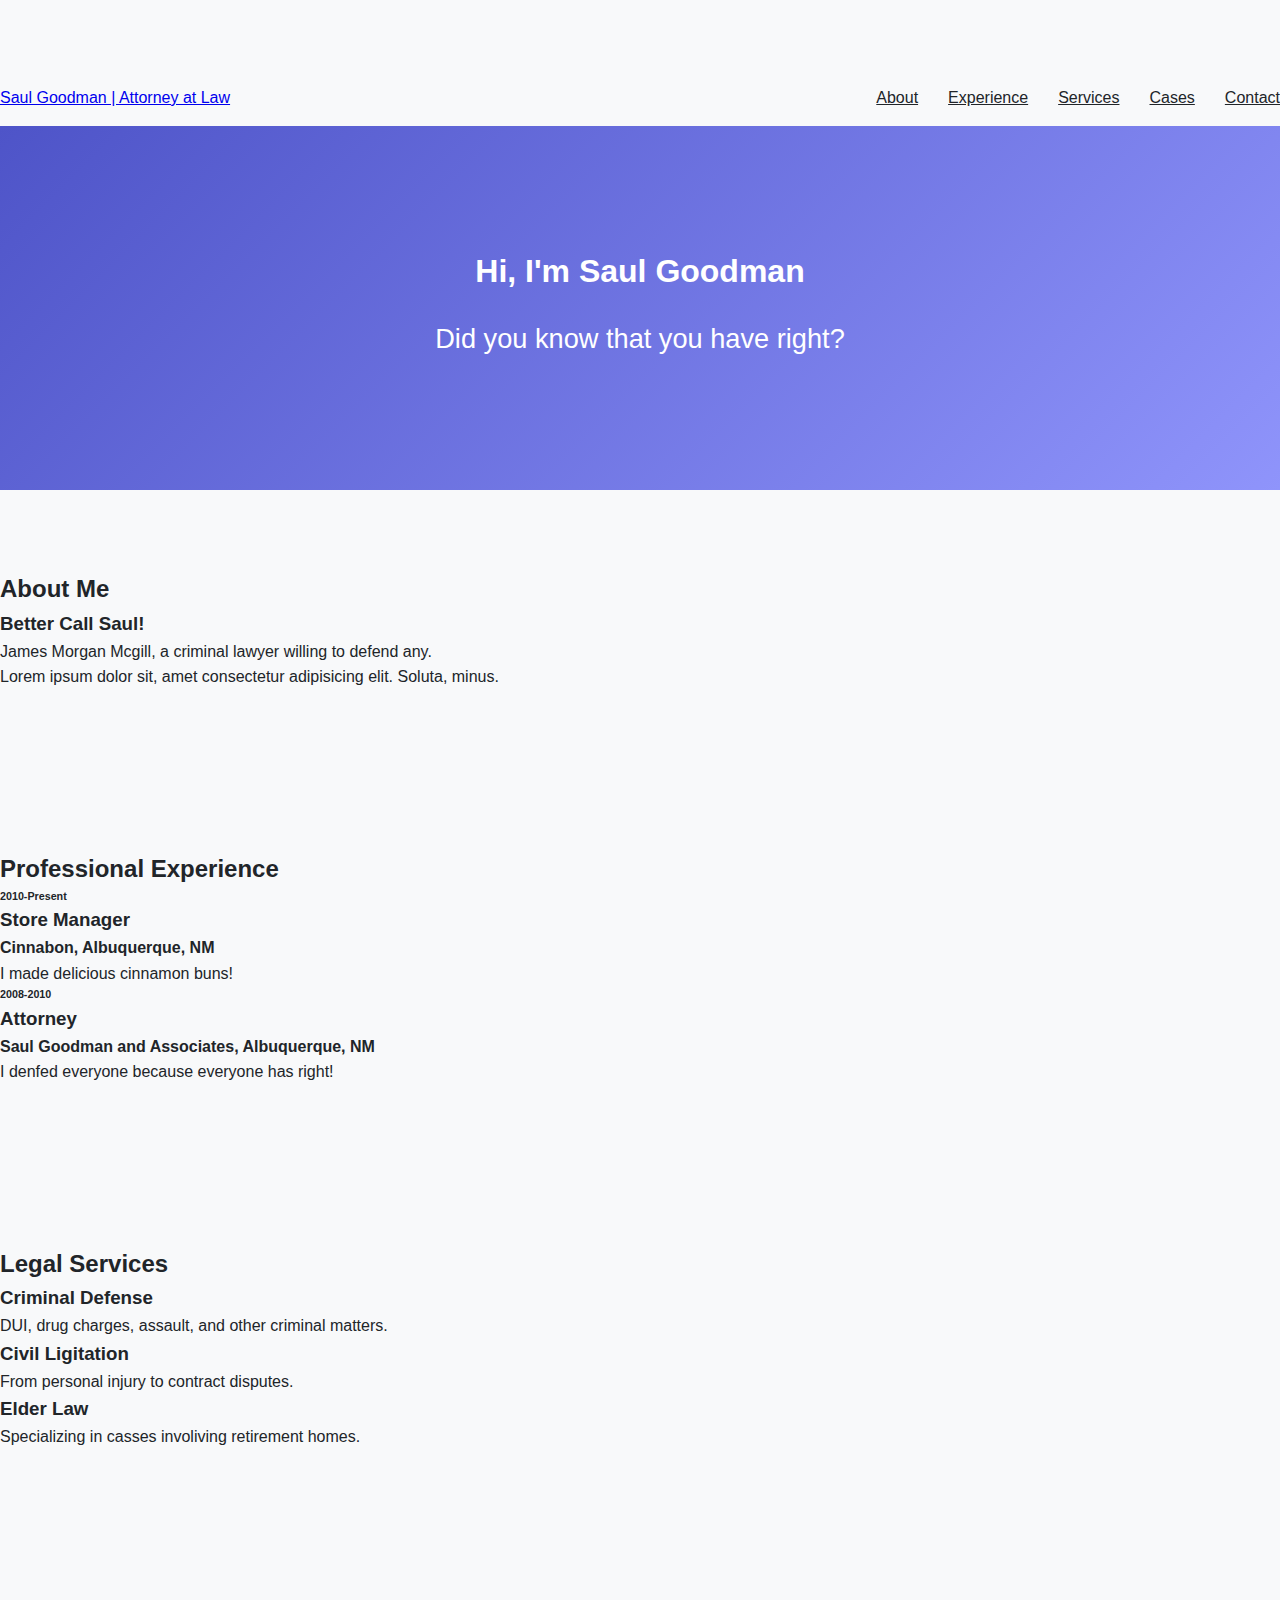
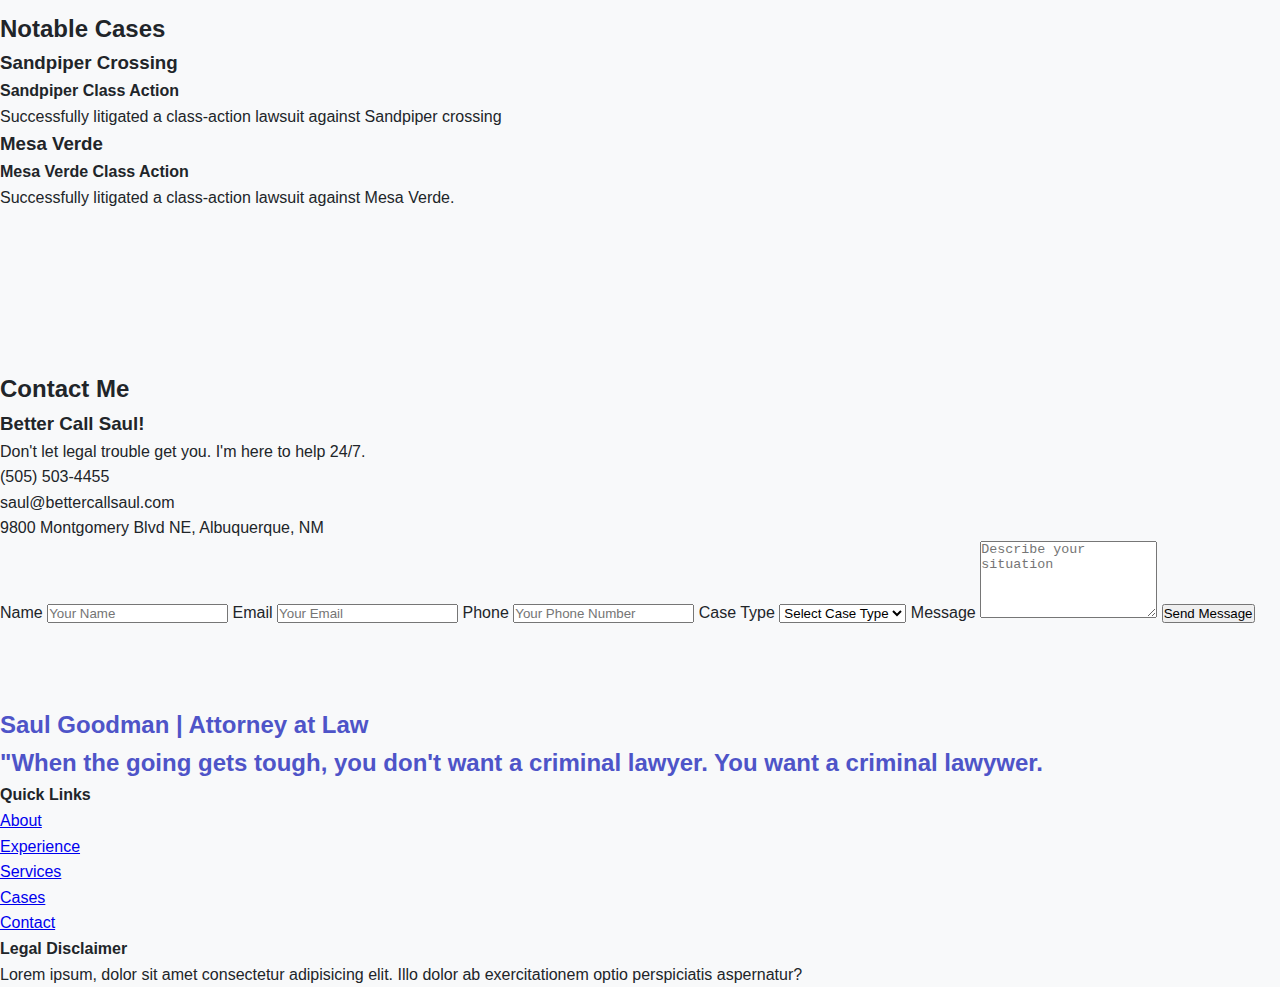
<file: work from workshop/index.html>
<!DOCTYPE html>
<html lang="en">
<head>
    <meta charset="UTF-8">
    <meta name="viewport" content="width=device-width, initial-scale=1.0">
    <title>Saul Goodman | Attorney at Law</title>
    <link rel="stylesheet" href="styles.css">
</head>
<body>
    <nav>
        <a href="#">Saul Goodman | Attorney at Law</a>
        <ul class="nav-links">
            <li><a href="#about">About</a></li>
            <li><a href="#experience">Experience</a></li>
            <li><a href="#skills">Services</a></li>
            <li><a href="#projects">Cases</a></li>
            <li><a href="#contact">Contact</a></li>
        </ul>
    </nav>
    <section id="hero">
        <h1>Hi, I'm Saul Goodman</h1>
        <p>Did you know that you have right? </p>
    </section>
    <section id="about">
        <h2>About Me</h2>
        <h3>Better Call Saul!</h3>
        <p>James Morgan Mcgill, a criminal lawyer willing to defend any.</p>
        <p>Lorem ipsum dolor sit, amet consectetur adipisicing elit. Soluta, minus.</p>
    </section>
    <section id="experience">
        <h2>Professional Experience</h2>
        <div class="experience-item">
            <h6>2010-Present</h6>
            <h3>Store Manager</h3>
            <h4>Cinnabon, Albuquerque, NM</h4>
            <p>I made delicious cinnamon buns!</p>
        </div>
        <div class="experience-item">
            <h6>2008-2010</h6>
            <h3>Attorney</h3>
            <h4>Saul Goodman and Associates, Albuquerque, NM</h4>
            <p>I denfed everyone because everyone has right!</p>
        </div>
    </section>
    <section id="skills">
        <h2>Legal Services</h2>
        <div class="skills-container">
            <h3>Criminal Defense</h3>
            <p>DUI, drug charges, assault, and other criminal matters.</p>
        </div>
        <div class="skills-container">
            <h3>Civil Ligitation</h3>
            <p>From personal injury to contract disputes.</p>
        </div>
        <div class="skills-container">
            <h3>Elder Law</h3>
            <p>Specializing in casses involiving retirement homes.</p>
        </div>
    </section>
    <section id="projects">
        <h2>Notable Cases</h2>
        <div class="project-contents">
            <h3>Sandpiper Crossing</h3>
            <h4>Sandpiper Class Action</h4>
            <p>Successfully litigated a class-action lawsuit against Sandpiper
                crossing
            </p>
        </div>
        <div class="project-contents">
            <h3>Mesa Verde</h3>
            <h4>Mesa Verde Class Action</h4>
            <p>Successfully litigated a class-action lawsuit against Mesa Verde.
            </p>
        </div>
    </section>
    <section id="contact">
        <h2>Contact Me</h2>
        <div class="contact-info">
            <h3>Better Call Saul!</h3>
            <p>Don't let legal trouble get you. I'm here to help 24/7.</p>
            <p>(505) 503-4455</p>
            <p>saul@bettercallsaul.com</p>
            <p>9800 Montgomery Blvd NE, Albuquerque, NM</p>
        </div>
        <div class="contact-form">
            <form>
                <label for="name">Name</label>
                <input type="text" id="name" placeholder="Your Name" required>
                <label for="email">Email</label>
                <input type="email" id="email" placeholder="Your Email" required>
                <label for="phone">Phone</label>
                <input type="tel" id="phone" placeholder="Your Phone Number" required>
                <label for="case">Case Type</label>
                <select id="case" required>
                    <option value="">Select Case Type</option>
                    <option value="criminal">Criminal Defense</option>
                    <option value="civil">Civil Litigation</option>
                    <option value="elder">Elder Law</option>
                    <option value="other">Other</option>
                </select>
                <label for="message">Message</label>
                <textarea id="message" placeholder="Describe your situation" rows="5" required></textarea>
                <button type="submit">Send Message</button>
            </form>
        </div>
    </section>
    <footer>
        <div class="logo">
            Saul Goodman | Attorney at Law
            <p>"When the going gets tough, you don't want a criminal lawyer. You want
                a criminal lawywer.
            </p>
        </div>
        <div class="footer-links">
            <h4>Quick Links</h4>
            <ul>
                <li><a href="#about">About</a></li>
                <li><a href="#experience">Experience</a></li>
                <li><a href="#skills">Services</a></li>
                <li><a href="#projects">Cases</a></li>
                <li><a href="#contact">Contact</a></li>
            </ul>
        </div>
        <div class="footer-disclaimer">
            <h4>Legal Disclaimer</h4>
            <p>Lorem ipsum, dolor sit amet consectetur adipisicing elit. 
                Illo dolor ab exercitationem optio perspiciatis aspernatur?</p>
        </div>

    </footer>
</body>
</html>
</file>
<file: work from workshop/styles.css>
:root {
    --primary: #4e54c8;
    --secondary: #8f94fb;
    --accent: #ff6b6b;
    --light: #f8f9fa;
    --dark: #212529;
    --gray: #6c757d;
    --transition: all 0.3s ease;
}

* {
    margin: 0;
    padding: 0;
    box-sizing:border-box;
}

body{
    font-family:'Segoe UI', Tahoma, Geneva, Verdana, sans-serif;
    line-height: 1.6;
    color: var(--dark);
    background-color: var(--light);
    padding-top: 70px;
}

.container{
    width:90%; 
    max-width: 1200px; 
    margin: 0 auto;
    padding: 0 15px;
}

section{
    padding: 80px 0;

}


header{
    position:fixed;
    top: 0;
    left: 0;
    width: 100%;
    background: white;
    box-shadow: 0 2px 10px rgba(0,0,0,0.1);
    z-index: 1000;
    
}

nav{
    display:flex ;
    justify-content: space-between;
    align-items:center;
    padding: 15px 0;
}

.logo{
    font-size: 1.5rem;
    font-weight: 700;
    color: var(--primary)
}

.logo span{
    font-size: 1rem;
    font-weight: 500;
    color: var(--grey);
}


.nav-links{
    display: flex;
    list-style: none;
}

.nav-links li{
    margin-left: 30px;
}

.nav-links a{
    color: var(--dark);
    font-weight: 500;
}

.nav-links a:hover{
    color: var(--primary)
}

#hero{
    background: linear-gradient(135deg, var(--primary) 0%, var(--secondary) 100%);
    color: white;
    text-align: center;
    padding: 120px 0 100px
}

.hero-content{
    max-width: 800px;
    margin: 0 auto;
}

.profile-img-container{
    width: 200px;
    height: 200px;
    margin:0 auto 30px;
    border-radius: 50%;
    overflow: hidden;
    border: 5px solid rgba(225, 225,225, 0)

}

.profile-img{
    width: 100%;
    height: 100%;
    object-fit: cover;
}

#hero h1 {
    font-size: 3.5 rem;
    margin-bottom: 20px;
}

#hero p{
    font-size: 1.7rem;
    margin-bottom: 30px
}
</file>
